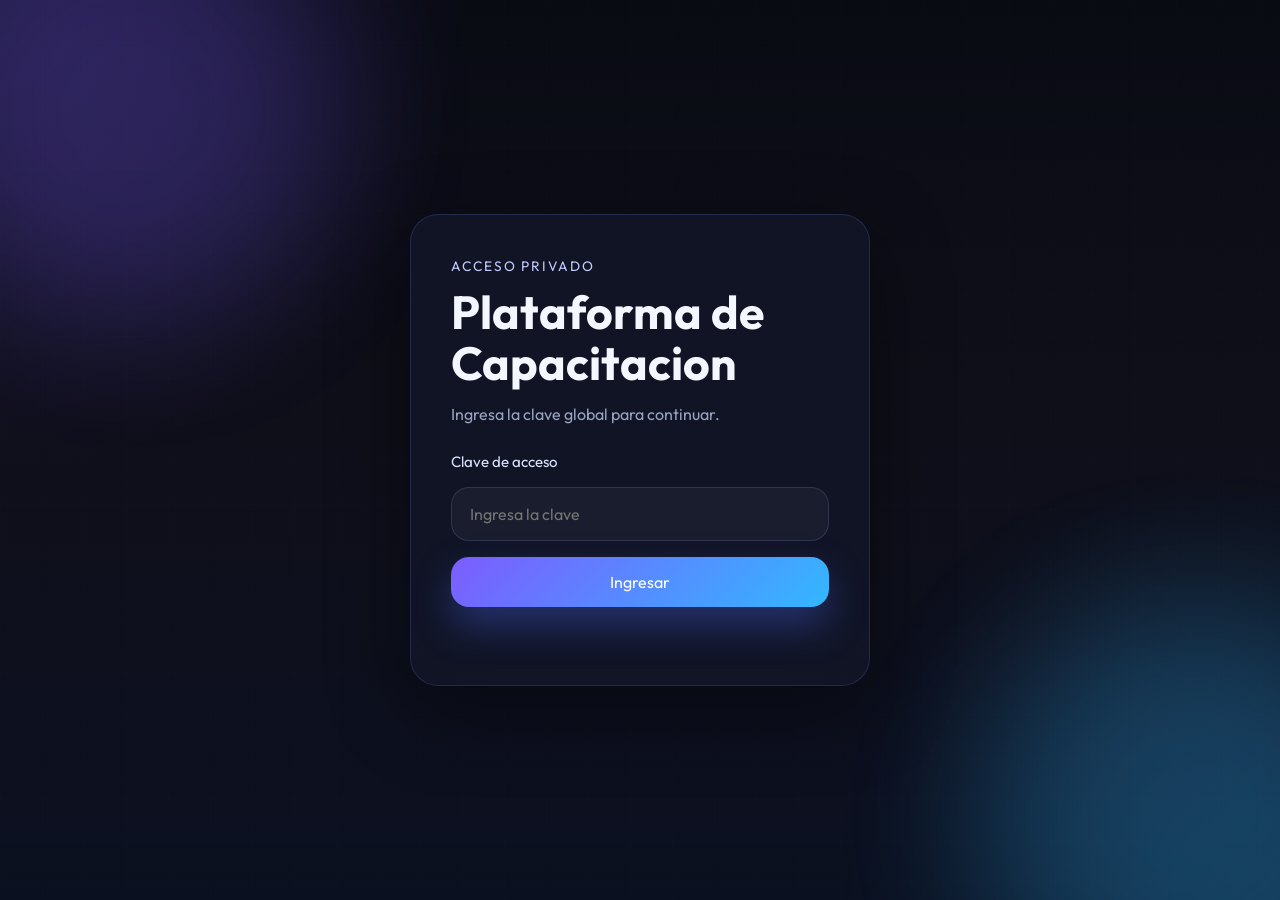
<file: index.html>
<!DOCTYPE html>
<html lang="es">
<head>
  <meta charset="UTF-8">
  <meta name="viewport" content="width=device-width, initial-scale=1.0">
  <title>Acceso Privado</title>
  <link rel="icon" href="favicon.ico" type="image/x-icon">
  <link rel="preconnect" href="https://fonts.googleapis.com">
  <link rel="preconnect" href="https://fonts.gstatic.com" crossorigin>
  <link href="https://fonts.googleapis.com/css2?family=Outfit:wght@300;400;500;600;700&display=swap" rel="stylesheet">
  <link rel="stylesheet" href="css/styles.css">
</head>
<body data-page="login">
  <div class="page-shell page-shell-login">
    <div class="ambient ambient-one"></div>
    <div class="ambient ambient-two"></div>

    <main class="login-layout">
      <section class="login-card">
        <span class="eyebrow">Acceso privado</span>
        <h1>Plataforma de Capacitacion</h1>
        <p class="login-copy">Ingresa la clave global para continuar.</p>

        <form id="loginForm" class="login-form">
          <label class="field-label" for="password">Clave de acceso</label>
          <input
            id="password"
            class="text-input"
            type="password"
            placeholder="Ingresa la clave"
            autocomplete="current-password"
          >
          <button class="primary-button" type="submit">Ingresar</button>
          <p id="loginError" class="error-message" aria-live="polite"></p>
        </form>
      </section>
    </main>
  </div>

  <script src="js/app.js"></script>
</body>
</html>
</file>
<file: css/styles.css>
:root {
  --bg: #0f0f1a;
  --bg-soft: #17172a;
  --panel: rgba(19, 22, 39, 0.88);
  --panel-strong: rgba(16, 18, 32, 0.94);
  --border: rgba(123, 140, 255, 0.18);
  --text: #f4f7ff;
  --muted: #99a4c4;
  --accent: #7c5cff;
  --accent-alt: #32b8ff;
  --danger: #ff6b8a;
  --shadow: 0 24px 80px rgba(0, 0, 0, 0.45);
}

* {
  box-sizing: border-box;
}

html {
  scroll-behavior: smooth;
}

body {
  margin: 0;
  min-height: 100vh;
  font-family: "Outfit", sans-serif;
  color: var(--text);
  -webkit-user-select: none;
  user-select: none;
  background:
    radial-gradient(
      circle at top left,
      rgba(124, 92, 255, 0.16),
      transparent 30%
    ),
    radial-gradient(
      circle at bottom right,
      rgba(50, 184, 255, 0.12),
      transparent 28%
    ),
    linear-gradient(180deg, #090b13 0%, #0f0f1a 48%, #0b1020 100%);
}

body::before {
  content: "";
  position: fixed;
  inset: 0;
  background-image:
    linear-gradient(rgba(255, 255, 255, 0.025) 1px, transparent 1px),
    linear-gradient(90deg, rgba(255, 255, 255, 0.025) 1px, transparent 1px);
  background-size: 42px 42px;
  pointer-events: none;
  opacity: 0.35;
}

body.home-main {
  background:
    radial-gradient(circle at 18% 20%, rgba(122, 92, 255, 0.24), transparent 20%),
    radial-gradient(circle at 78% 24%, rgba(50, 184, 255, 0.18), transparent 18%),
    radial-gradient(circle at 26% 74%, rgba(80, 224, 180, 0.16), transparent 20%),
    radial-gradient(circle at 84% 76%, rgba(122, 92, 255, 0.2), transparent 22%),
    radial-gradient(circle at 52% 46%, rgba(255, 255, 255, 0.05), transparent 26%),
    linear-gradient(180deg, #080912 0%, #0d1020 48%, #0a0d18 100%);
}

body.home-main::before {
  background-image:
    linear-gradient(rgba(255, 255, 255, 0.022) 1px, transparent 1px),
    linear-gradient(90deg, rgba(255, 255, 255, 0.022) 1px, transparent 1px),
    linear-gradient(118deg, transparent 0 47%, rgba(116, 138, 255, 0.12) 47% 47.28%, transparent 47.28% 100%),
    linear-gradient(62deg, transparent 0 53%, rgba(89, 214, 196, 0.1) 53% 53.22%, transparent 53.22% 100%),
    linear-gradient(24deg, transparent 0 34%, rgba(151, 128, 255, 0.08) 34% 34.16%, transparent 34.16% 100%);
  background-size: 42px 42px, 42px 42px, 100% 100%, 100% 100%, 100% 100%;
  opacity: 0.6;
}

body.home-main::after {
  content: "";
  position: fixed;
  inset: 0;
  pointer-events: none;
  background:
    linear-gradient(146deg, transparent 0 16%, rgba(255, 255, 255, 0.08) 16% 16.18%, transparent 16.18% 100%),
    linear-gradient(112deg, transparent 0 36%, rgba(122, 92, 255, 0.12) 36% 36.18%, transparent 36.18% 100%),
    linear-gradient(58deg, transparent 0 64%, rgba(80, 224, 180, 0.1) 64% 64.16%, transparent 64.16% 100%),
    radial-gradient(circle at 14% 22%, rgba(255, 255, 255, 0.2) 0 4px, transparent 5px),
    radial-gradient(circle at 28% 44%, rgba(255, 255, 255, 0.18) 0 4px, transparent 5px),
    radial-gradient(circle at 40% 30%, rgba(80, 224, 180, 0.22) 0 5px, transparent 6px),
    radial-gradient(circle at 58% 24%, rgba(255, 255, 255, 0.18) 0 4px, transparent 5px),
    radial-gradient(circle at 74% 40%, rgba(50, 184, 255, 0.22) 0 5px, transparent 6px),
    radial-gradient(circle at 82% 68%, rgba(255, 255, 255, 0.16) 0 4px, transparent 5px),
    radial-gradient(circle at 34% 78%, rgba(122, 92, 255, 0.22) 0 5px, transparent 6px),
    radial-gradient(circle at 66% 78%, rgba(80, 224, 180, 0.2) 0 5px, transparent 6px),
    radial-gradient(circle at 50% 56%, rgba(255, 255, 255, 0.16) 0 4px, transparent 5px);
  opacity: 0.92;
}

body.home-theme-gold {
  --panel: rgba(24, 18, 10, 0.84);
  --panel-strong: rgba(14, 10, 5, 0.94);
  --border: rgba(233, 193, 94, 0.24);
  --text: #fff5dd;
  --muted: #d8c7a0;
  --accent: #c89b3c;
  --accent-alt: #f5d78e;
  background:
    radial-gradient(
      circle at top left,
      rgba(245, 215, 142, 0.12),
      transparent 28%
    ),
    radial-gradient(
      circle at bottom right,
      rgba(200, 155, 60, 0.18),
      transparent 30%
    ),
    linear-gradient(180deg, #050505 0%, #0b0907 50%, #120d08 100%);
}

body.home-theme-gold::before {
  background-image:
    linear-gradient(rgba(245, 215, 142, 0.04) 1px, transparent 1px),
    linear-gradient(90deg, rgba(245, 215, 142, 0.04) 1px, transparent 1px);
}

body.home-theme-ivory {
  --panel: rgba(255, 252, 246, 0.88);
  --panel-strong: rgba(255, 248, 237, 0.95);
  --border: rgba(183, 145, 85, 0.2);
  --text: #1e1a14;
  --muted: #6e6257;
  --accent: #bb7a2d;
  --accent-alt: #d8b074;
  --shadow: 0 24px 70px rgba(60, 36, 12, 0.18);
  background:
    radial-gradient(
      circle at top left,
      rgba(255, 214, 153, 0.34),
      transparent 26%
    ),
    radial-gradient(
      circle at bottom right,
      rgba(194, 138, 86, 0.16),
      transparent 28%
    ),
    linear-gradient(180deg, #f5efe4 0%, #f9f5ee 55%, #f0e7db 100%);
}

body.home-theme-ivory::before {
  background-image:
    linear-gradient(rgba(90, 62, 28, 0.05) 1px, transparent 1px),
    linear-gradient(90deg, rgba(90, 62, 28, 0.05) 1px, transparent 1px);
  opacity: 0.22;
}

body.home-theme-crimson {
  --panel: rgba(22, 10, 14, 0.86);
  --panel-strong: rgba(13, 6, 8, 0.94);
  --border: rgba(255, 102, 140, 0.18);
  --text: #fff1f4;
  --muted: #d7acb8;
  --accent: #ff5b7f;
  --accent-alt: #ffb36b;
  background:
    radial-gradient(
      circle at top center,
      rgba(255, 91, 127, 0.18),
      transparent 28%
    ),
    radial-gradient(
      circle at bottom right,
      rgba(255, 179, 107, 0.12),
      transparent 32%
    ),
    linear-gradient(180deg, #09090d 0%, #12070b 48%, #1a0a12 100%);
}

body.home-theme-crimson::before {
  background-image:
    linear-gradient(rgba(255, 160, 180, 0.03) 1px, transparent 1px),
    linear-gradient(90deg, rgba(255, 160, 180, 0.03) 1px, transparent 1px);
}

button,
input,
iframe {
  font: inherit;
}

img,
iframe,
video {
  -webkit-user-drag: none;
  user-select: none;
}

a {
  color: inherit;
  text-decoration: none;
}

.page-shell {
  position: relative;
  min-height: 100vh;
  padding: 32px;
  overflow: hidden;
}

.page-shell-login {
  display: grid;
  place-items: center;
}

.ambient {
  position: fixed;
  width: 420px;
  height: 420px;
  border-radius: 999px;
  filter: blur(70px);
  opacity: 0.22;
  pointer-events: none;
}

.ambient-one {
  top: -100px;
  left: -80px;
  background: #7c5cff;
}

.ambient-two {
  right: -120px;
  bottom: -120px;
  background: #32b8ff;
}

.eyebrow {
  display: inline-flex;
  align-items: center;
  gap: 8px;
  color: #c2ccff;
  font-size: 0.86rem;
  text-transform: uppercase;
  letter-spacing: 0.14em;
}

.login-layout {
  position: relative;
  z-index: 1;
  width: 100%;
  max-width: 460px;
}

.login-card,
.hero-panel,
.video-panel,
.playlist-panel,
.category-card {
  background: var(--panel);
  border: 1px solid var(--border);
  border-radius: 28px;
  box-shadow: var(--shadow);
  backdrop-filter: blur(18px);
}

.login-card {
  padding: 40px;
}

.login-card h1,
.topbar h1,
.hero-copy h2,
.video-meta h2 {
  margin: 12px 0;
  line-height: 1.08;
}

.login-card h1 {
  font-size: clamp(2rem, 5vw, 2.9rem);
}

.login-copy,
.hero-copy p,
.playlist-header p,
.video-item p {
  color: var(--muted);
}

.login-form {
  display: grid;
  gap: 16px;
  margin-top: 28px;
}

.field-label {
  font-size: 0.94rem;
  color: #dbe3ff;
}

.text-input {
  width: 100%;
  padding: 16px 18px;
  color: var(--text);
  background: rgba(255, 255, 255, 0.04);
  border: 1px solid rgba(151, 167, 255, 0.18);
  border-radius: 18px;
  outline: none;
  transition:
    border-color 0.25s ease,
    box-shadow 0.25s ease,
    transform 0.25s ease;
}

.text-input:focus {
  border-color: rgba(124, 92, 255, 0.85);
  box-shadow: 0 0 0 5px rgba(124, 92, 255, 0.14);
  transform: translateY(-1px);
}

.primary-button,
.ghost-button {
  border: 0;
  border-radius: 18px;
  padding: 15px 20px;
  cursor: pointer;
  transition:
    transform 0.25s ease,
    box-shadow 0.25s ease,
    background 0.25s ease;
}

.primary-button {
  color: white;
  background: linear-gradient(135deg, var(--accent), var(--accent-alt));
  box-shadow: 0 18px 38px rgba(75, 108, 255, 0.34);
}

.primary-button:hover,
.ghost-button:hover,
.category-card:hover,
.video-item:hover {
  transform: translateY(-3px);
}

.ghost-button {
  color: var(--text);
  background: rgba(255, 255, 255, 0.05);
  border: 1px solid rgba(255, 255, 255, 0.08);
}

.ghost-button:hover {
  box-shadow: 0 12px 24px rgba(65, 89, 255, 0.18);
}

.error-message {
  min-height: 22px;
  margin: 0;
  color: var(--danger);
  font-size: 0.95rem;
}

.topbar {
  position: relative;
  z-index: 1;
  display: flex;
  align-items: center;
  justify-content: space-between;
  gap: 20px;
  margin: 0 auto 28px;
  max-width: 1280px;
}

.topbar h1 {
  font-size: clamp(1.9rem, 4vw, 3rem);
}

.topbar-category {
  align-items: flex-start;
}

.back-link {
  display: inline-flex;
  align-items: center;
  gap: 10px;
  padding: 10px 14px;
  border-radius: 999px;
  background: rgba(255, 255, 255, 0.05);
  border: 1px solid rgba(255, 255, 255, 0.08);
  margin-bottom: 10px;
  color: #b6c5ff;
  transition:
    transform 0.24s ease,
    border-color 0.24s ease,
    background 0.24s ease;
}

.back-link:hover {
  transform: translateY(-2px);
  border-color: rgba(124, 92, 255, 0.28);
  background: rgba(124, 92, 255, 0.08);
}

.back-link-icon {
  width: 24px;
  height: 24px;
  display: inline-grid;
  place-items: center;
  border-radius: 999px;
  background: rgba(255, 255, 255, 0.08);
  color: #e3e8ff;
  font-size: 1rem;
  line-height: 1;
}

.home-layout,
.course-layout {
  position: relative;
  z-index: 1;
  max-width: 1280px;
  margin: 0 auto;
}

.home-layout {
  display: grid;
  gap: 28px;
}

.home-layout-variant {
  display: grid;
  gap: 28px;
}

.home-layout-split {
  display: grid;
  gap: 28px;
}

.hero-panel {
  padding: 34px;
  min-height: 220px;
  display: flex;
  align-items: center;
  background:
    linear-gradient(135deg, rgba(124, 92, 255, 0.18), rgba(50, 184, 255, 0.08)),
    var(--panel);
}

.hero-badge {
  display: inline-flex;
  padding: 8px 12px;
  border-radius: 999px;
  background: rgba(255, 255, 255, 0.08);
  border: 1px solid rgba(255, 255, 255, 0.08);
  color: #d9e0ff;
  font-size: 0.9rem;
}

.hero-copy h2 {
  font-size: clamp(2rem, 4vw, 3.3rem);
  max-width: 720px;
}

.hero-copy p {
  max-width: 620px;
  font-size: 1.02rem;
}

.hero-panel-gold {
  display: grid;
  grid-template-columns: minmax(0, 1.2fr) minmax(280px, 0.8fr);
  gap: 26px;
  background:
    linear-gradient(
      125deg,
      rgba(200, 155, 60, 0.18),
      rgba(245, 215, 142, 0.05)
    ),
    radial-gradient(
      circle at top right,
      rgba(245, 215, 142, 0.12),
      transparent 36%
    ),
    var(--panel);
}

.hero-panel-gold .hero-copy h2 {
  max-width: 760px;
}

.hero-side-card,
.success-board,
.power-note,
.insight-strip {
  border-radius: 24px;
  border: 1px solid var(--border);
  background: rgba(255, 255, 255, 0.04);
  padding: 22px;
}

.success-board {
  display: grid;
  gap: 16px;
}

.success-board p,
.power-note p,
.insight-strip p {
  margin: 0;
  color: var(--muted);
}

.success-stat-grid {
  display: grid;
  grid-template-columns: repeat(3, minmax(0, 1fr));
  gap: 14px;
}

.success-stat {
  padding: 16px;
  border-radius: 20px;
  background: rgba(255, 255, 255, 0.04);
  border: 1px solid var(--border);
}

.success-stat strong {
  display: block;
  margin-bottom: 4px;
  font-size: 1.4rem;
}

.hero-panel-ivory {
  display: grid;
  gap: 18px;
  background:
    linear-gradient(
      135deg,
      rgba(255, 255, 255, 0.42),
      rgba(216, 176, 116, 0.08)
    ),
    var(--panel);
}

.hero-panel-ivory .hero-copy h2,
.hero-panel-crimson .hero-copy h2 {
  max-width: 860px;
}

.insight-strip {
  display: grid;
  grid-template-columns: repeat(3, minmax(0, 1fr));
  gap: 14px;
}

.insight-item {
  padding: 16px 18px;
  border-radius: 20px;
  background: rgba(255, 255, 255, 0.05);
  border: 1px solid var(--border);
}

.insight-item strong {
  display: block;
  margin-bottom: 6px;
  font-size: 1rem;
}

.hero-panel-crimson {
  display: grid;
  grid-template-columns: minmax(0, 1.35fr) minmax(300px, 0.65fr);
  gap: 24px;
  background:
    linear-gradient(
      130deg,
      rgba(255, 91, 127, 0.18),
      rgba(255, 179, 107, 0.08)
    ),
    var(--panel);
}

.power-note {
  display: flex;
  flex-direction: column;
  justify-content: space-between;
  min-height: 100%;
}

.power-note blockquote {
  margin: 0;
  font-size: 1.15rem;
  line-height: 1.5;
}

.power-note footer {
  margin-top: 18px;
  color: var(--muted);
  font-size: 0.95rem;
}

.variant-actions {
  display: flex;
  flex-wrap: wrap;
  gap: 12px;
}

.variant-link {
  display: inline-flex;
  align-items: center;
  justify-content: center;
  min-width: 168px;
  padding: 14px 18px;
  border-radius: 16px;
  border: 1px solid var(--border);
  background: rgba(255, 255, 255, 0.05);
  color: var(--text);
  transition:
    transform 0.24s ease,
    border-color 0.24s ease,
    box-shadow 0.24s ease;
}

.variant-link:hover {
  transform: translateY(-3px);
  box-shadow: 0 16px 28px rgba(0, 0, 0, 0.12);
}

.variant-link.active {
  background: linear-gradient(135deg, var(--accent), var(--accent-alt));
  color: #fff;
  border-color: transparent;
}

.categories-wrap {
  display: grid;
  gap: 18px;
}

.categories-grid {
  display: grid;
  grid-template-columns: repeat(5, minmax(0, 1fr));
  gap: 22px;
}

.category-card {
  position: relative;
  padding: 26px 22px;
  min-height: 200px;
  display: flex;
  flex-direction: column;
  justify-content: space-between;
  cursor: pointer;
  transition:
    transform 0.28s ease,
    border-color 0.28s ease,
    box-shadow 0.28s ease;
}

.category-card::after {
  content: "";
  position: absolute;
  inset: 1px;
  border-radius: 27px;
  background: linear-gradient(
    180deg,
    rgba(255, 255, 255, 0.06),
    transparent 32%
  );
  pointer-events: none;
}

.category-card:hover {
  border-color: rgba(124, 92, 255, 0.42);
  box-shadow: 0 20px 50px rgba(53, 82, 255, 0.26);
}

.category-icon {
  width: 62px;
  height: 62px;
  display: grid;
  place-items: center;
  border-radius: 20px;
  font-size: 1.9rem;
  background: linear-gradient(
    135deg,
    rgba(124, 92, 255, 0.24),
    rgba(50, 184, 255, 0.18)
  );
  border: 1px solid rgba(151, 167, 255, 0.18);
  box-shadow: inset 0 1px 0 rgba(255, 255, 255, 0.08);
}

.category-card h3 {
  margin: 18px 0 8px;
  font-size: 1.2rem;
}

.category-card span {
  color: #b4c0e7;
  font-size: 0.94rem;
}

.category-card-upcoming {
  cursor: default;
  opacity: 0.72;
  padding-top: 32px;
  padding-bottom: 32px;
}

.category-card-upcoming:hover {
  transform: none;
  border-color: rgba(255, 255, 255, 0.08);
  box-shadow: var(--shadow);
}

.category-badge {
  display: inline-flex;
  align-self: flex-start;
  margin-top: 10px;
  padding: 8px 12px;
  border-radius: 999px;
  background: rgba(255, 255, 255, 0.08);
  border: 1px solid rgba(255, 255, 255, 0.1);
  color: #dce3ff;
  font-size: 0.82rem;
  text-transform: uppercase;
  letter-spacing: 0.08em;
}

.course-layout {
  display: grid;
  grid-template-columns: minmax(0, 1.75fr) minmax(320px, 0.85fr);
  gap: 24px;
  align-items: start;
}

.video-panel {
  padding: 22px;
}

.video-frame-wrapper {
  position: relative;
  width: 100%;
  padding-top: 56.25%;
  overflow: hidden;
  border-radius: 22px;
  background: #06070d;
  border: 1px solid rgba(255, 255, 255, 0.06);
}

.video-frame {
  position: absolute;
  inset: 0;
  width: 100%;
  height: 100%;
  border: 0;
}

.video-loader {
  position: absolute;
  inset: 0;
  z-index: 2;
  display: flex;
  flex-direction: column;
  align-items: center;
  justify-content: center;
  gap: 14px;
  background:
    radial-gradient(
      circle at center,
      rgba(124, 92, 255, 0.14),
      transparent 45%
    ),
    rgba(6, 7, 13, 0.9);
  transition:
    opacity 0.28s ease,
    visibility 0.28s ease;
}

.video-loader p {
  margin: 0;
  color: #d8e0ff;
  font-size: 0.98rem;
}

.video-loader:not(.active) {
  opacity: 0;
  visibility: hidden;
  pointer-events: none;
}

.video-loader-spinner {
  width: 52px;
  height: 52px;
  border-radius: 999px;
  border: 3px solid rgba(255, 255, 255, 0.14);
  border-top-color: var(--accent-alt);
  border-right-color: var(--accent);
  animation: spin 0.85s linear infinite;
  box-shadow: 0 0 30px rgba(102, 125, 255, 0.2);
}

.video-meta {
  margin-top: 20px;
}

.video-meta h2 {
  font-size: clamp(1.4rem, 3vw, 2rem);
}

.video-resource {
  margin-top: 18px;
}

.video-extra-actions {
  display: flex;
  flex-wrap: wrap;
  gap: 12px;
  margin-top: 18px;
}

.video-resource-link {
  display: inline-flex;
  align-items: center;
  justify-content: center;
  padding: 13px 18px;
  border-radius: 16px;
  background: linear-gradient(135deg, var(--accent), var(--accent-alt));
  color: #fff;
  font-weight: 600;
  box-shadow: 0 14px 28px rgba(75, 108, 255, 0.24);
  transition:
    transform 0.24s ease,
    box-shadow 0.24s ease;
}

.video-resource-link:hover {
  transform: translateY(-2px);
  box-shadow: 0 18px 34px rgba(75, 108, 255, 0.3);
}

.video-resource-link-secondary {
  background: rgba(255, 255, 255, 0.06);
  border: 1px solid rgba(255, 255, 255, 0.1);
  box-shadow: none;
}

.video-resource-link-secondary:hover {
  box-shadow: 0 14px 24px rgba(0, 0, 0, 0.18);
}

.playlist-panel {
  padding: 20px;
  max-height: calc(100vh - 270px);
  display: flex;
  flex-direction: column;
}

.playlist-header {
  display: flex;
  align-items: center;
  justify-content: space-between;
  gap: 12px;
  margin-bottom: 18px;
}

.playlist-header p {
  margin: 0;
}

.video-list {
  display: grid;
  gap: 12px;
  overflow-y: auto;
  padding-right: 4px;
}

.video-list::-webkit-scrollbar {
  width: 8px;
}

.video-list::-webkit-scrollbar-thumb {
  background: rgba(126, 145, 255, 0.3);
  border-radius: 999px;
}

.video-item {
  width: 100%;
  border: 1px solid rgba(255, 255, 255, 0.08);
  background: rgba(255, 255, 255, 0.04);
  border-radius: 20px;
  color: var(--text);
  padding: 16px;
  display: grid;
  grid-template-columns: 48px minmax(0, 1fr);
  gap: 14px;
  align-items: center;
  cursor: pointer;
  transition:
    transform 0.24s ease,
    border-color 0.24s ease,
    background 0.24s ease,
    box-shadow 0.24s ease;
}

.video-item.active {
  background: linear-gradient(
    135deg,
    rgba(124, 92, 255, 0.18),
    rgba(50, 184, 255, 0.12)
  );
  border-color: rgba(124, 92, 255, 0.52);
  box-shadow: 0 18px 30px rgba(79, 92, 255, 0.16);
}

.video-index {
  width: 48px;
  height: 48px;
  display: grid;
  place-items: center;
  border-radius: 14px;
  background: rgba(255, 255, 255, 0.06);
  color: #d9e0ff;
  font-weight: 600;
}

.video-item h3,
.video-item p {
  margin: 0;
}

.video-item h3 {
  font-size: 1rem;
  margin-bottom: 4px;
}

.empty-state {
  padding: 28px 20px;
  border: 1px dashed rgba(255, 255, 255, 0.12);
  border-radius: 20px;
  background: rgba(255, 255, 255, 0.03);
  color: var(--muted);
}

@keyframes spin {
  to {
    transform: rotate(360deg);
  }
}

@media (max-width: 1100px) {
  .categories-grid {
    grid-template-columns: repeat(3, minmax(0, 1fr));
  }

  .hero-panel-gold,
  .hero-panel-crimson {
    grid-template-columns: 1fr;
  }

  .success-stat-grid,
  .insight-strip {
    grid-template-columns: 1fr;
  }

  .course-layout {
    grid-template-columns: 1fr;
  }

  .playlist-panel {
    max-height: none;
  }

  .video-list {
    max-height: 420px;
  }
}

@media (max-width: 760px) {
  .page-shell {
    padding: 20px;
  }

  .topbar {
    flex-direction: column;
    align-items: flex-start;
  }

  .login-card,
  .hero-panel,
  .video-panel,
  .playlist-panel {
    border-radius: 24px;
  }

  .login-card {
    padding: 28px;
  }

  .hero-panel {
    padding: 26px;
  }

  .categories-grid {
    grid-template-columns: 1fr;
  }

  .variant-actions {
    width: 100%;
  }

  .variant-link {
    width: 100%;
  }

  .category-card {
    min-height: 160px;
  }

  .playlist-header {
    flex-direction: column;
    align-items: flex-start;
  }
}

body.variant-opulent {
  --text: #f5ead3;
  --muted: #bca783;
  background:
    radial-gradient(
      circle at top right,
      rgba(191, 150, 74, 0.16),
      transparent 30%
    ),
    linear-gradient(180deg, #050505 0%, #0b0907 55%, #140f08 100%);
  font-family: Georgia, "Times New Roman", serif;
}

body.variant-opulent::before {
  background-image: none;
}

body.variant-opulent .page-shell {
  padding: 40px;
}

.opulent-frame {
  position: relative;
  max-width: 1320px;
  margin: 0 auto;
  padding: 28px;
  border: 1px solid rgba(191, 150, 74, 0.24);
  background: linear-gradient(
    180deg,
    rgba(20, 15, 8, 0.94),
    rgba(10, 8, 6, 0.96)
  );
  box-shadow: 0 40px 100px rgba(0, 0, 0, 0.45);
}

.opulent-frame::before {
  content: "";
  position: absolute;
  inset: 12px;
  border: 1px solid rgba(191, 150, 74, 0.18);
  pointer-events: none;
}

.opulent-topbar {
  position: relative;
  z-index: 1;
  display: flex;
  justify-content: space-between;
  align-items: center;
  gap: 20px;
  margin-bottom: 34px;
}

.opulent-brand {
  max-width: 760px;
}

.opulent-label {
  display: inline-block;
  color: #d9c19a;
  letter-spacing: 0.28em;
  text-transform: uppercase;
  font-size: 0.8rem;
}

.opulent-brand h1 {
  margin: 16px 0 10px;
  font-size: clamp(2.8rem, 5vw, 5rem);
  line-height: 0.96;
  font-weight: 600;
}

.opulent-brand p {
  margin: 0;
  color: var(--muted);
  font-size: 1.05rem;
  max-width: 640px;
}

.opulent-button {
  padding: 14px 22px;
  border: 1px solid rgba(191, 150, 74, 0.34);
  background: transparent;
  color: var(--text);
  border-radius: 999px;
  cursor: pointer;
}

.opulent-hero {
  display: grid;
  grid-template-columns: 1.4fr 0.8fr;
  gap: 26px;
  margin-bottom: 30px;
}

.opulent-manifesto,
.opulent-aside,
.opulent-categories {
  position: relative;
  z-index: 1;
  border: 1px solid rgba(191, 150, 74, 0.18);
  background: rgba(255, 245, 220, 0.02);
}

.opulent-manifesto {
  padding: 30px;
  min-height: 280px;
  display: flex;
  flex-direction: column;
  justify-content: space-between;
}

.opulent-manifesto h2 {
  margin: 0 0 14px;
  font-size: clamp(2rem, 4vw, 3.2rem);
  line-height: 1;
}

.opulent-manifesto p {
  color: var(--muted);
  max-width: 620px;
}

.opulent-signals {
  display: grid;
  grid-template-columns: repeat(3, 1fr);
  gap: 14px;
  margin-top: 22px;
}

.opulent-signal {
  padding: 16px;
  border: 1px solid rgba(191, 150, 74, 0.14);
  background: rgba(255, 245, 220, 0.02);
}

.opulent-signal strong {
  display: block;
  margin-bottom: 6px;
  font-size: 1.1rem;
}

.opulent-aside {
  padding: 28px;
}

.opulent-aside h3 {
  margin-top: 0;
  margin-bottom: 18px;
  font-size: 1.4rem;
}

.opulent-aside ul {
  margin: 0;
  padding-left: 18px;
  color: var(--muted);
  display: grid;
  gap: 12px;
}

.opulent-categories {
  padding: 30px;
}

.opulent-categories .categories-grid {
  grid-template-columns: repeat(5, minmax(0, 1fr));
  gap: 18px;
}

body.variant-opulent .category-card {
  min-height: 220px;
  border-radius: 0;
  background: linear-gradient(
    180deg,
    rgba(255, 245, 220, 0.02),
    rgba(255, 245, 220, 0.01)
  );
  border: 1px solid rgba(191, 150, 74, 0.18);
  box-shadow: none;
  backdrop-filter: none;
}

body.variant-opulent .category-card::after {
  display: none;
}

body.variant-opulent .category-icon {
  border-radius: 0;
  background: rgba(191, 150, 74, 0.08);
  border: 1px solid rgba(191, 150, 74, 0.16);
}

body.variant-editorial {
  --text: #17130e;
  --muted: #6f6559;
  background: linear-gradient(180deg, #f6f1e7 0%, #f2ede4 58%, #ece3d6 100%);
  font-family: "Times New Roman", Georgia, serif;
}

body.variant-editorial::before {
  background-image: none;
}

body.variant-editorial .page-shell {
  padding: 0;
}

.editorial-shell {
  max-width: 1360px;
  margin: 0 auto;
  min-height: 100vh;
  padding: 44px 34px 60px;
}

.editorial-topbar {
  display: grid;
  grid-template-columns: 1fr auto;
  gap: 20px;
  align-items: start;
  margin-bottom: 44px;
}

.editorial-kicker {
  color: #8a7557;
  text-transform: uppercase;
  letter-spacing: 0.18em;
  font-size: 0.8rem;
}

.editorial-topbar h1 {
  margin: 14px 0 0;
  max-width: 760px;
  font-size: clamp(3rem, 6vw, 6rem);
  line-height: 0.9;
  font-weight: 500;
}

.editorial-button {
  padding: 12px 18px;
  border: 1px solid #b8a184;
  background: #ffffff80;
  color: #17130e;
  border-radius: 999px;
  cursor: pointer;
}

.editorial-grid {
  display: grid;
  grid-template-columns: 0.95fr 1.25fr;
  gap: 34px;
  align-items: start;
}

.editorial-left {
  display: grid;
  gap: 24px;
}

.editorial-card,
.editorial-note,
.editorial-categories {
  background: rgba(255, 255, 255, 0.52);
  border: 1px solid rgba(144, 117, 83, 0.16);
}

.editorial-card {
  padding: 28px;
}

.editorial-card p,
.editorial-note p {
  color: var(--muted);
}

.editorial-note {
  padding: 28px;
}

.editorial-note blockquote {
  margin: 0;
  font-size: 1.4rem;
  line-height: 1.35;
}

.editorial-categories {
  padding: 34px;
}

.editorial-categories-header {
  display: flex;
  justify-content: space-between;
  gap: 20px;
  align-items: end;
  margin-bottom: 24px;
}

.editorial-categories-header h2 {
  margin: 0;
  font-size: clamp(1.8rem, 3vw, 2.8rem);
}

.editorial-categories .categories-grid {
  grid-template-columns: repeat(2, minmax(0, 1fr));
  gap: 18px;
}

body.variant-editorial .category-card {
  min-height: 180px;
  border-radius: 22px;
  background: #fffdf9;
  border: 1px solid rgba(144, 117, 83, 0.16);
  box-shadow: 0 16px 40px rgba(112, 87, 52, 0.08);
  backdrop-filter: none;
}

body.variant-editorial .category-card::after {
  display: none;
}

body.variant-editorial .category-icon {
  border-radius: 18px;
  background: #f1e7d7;
  border: 1px solid rgba(144, 117, 83, 0.12);
}

body.variant-boardroom {
  --text: #eaf0f3;
  --muted: #97aab4;
  background: linear-gradient(180deg, #dde5e8 0%, #cfd8dd 100%);
  font-family: Arial, Helvetica, sans-serif;
}

body.variant-boardroom::before {
  background-image: none;
}

body.variant-boardroom .page-shell {
  padding: 24px;
}

.boardroom-shell {
  max-width: 1360px;
  margin: 0 auto;
  background: #0f1a21;
  min-height: calc(100vh - 48px);
  padding: 32px;
  box-shadow: 0 30px 90px rgba(21, 34, 42, 0.28);
}

.boardroom-topbar {
  display: flex;
  justify-content: space-between;
  align-items: center;
  gap: 20px;
  padding-bottom: 24px;
  border-bottom: 1px solid rgba(255, 255, 255, 0.08);
}

.boardroom-topbar h1 {
  margin: 8px 0 0;
  font-size: clamp(2rem, 4vw, 3.8rem);
  font-weight: 700;
  max-width: 760px;
}

.boardroom-tag {
  color: #8eb3c8;
  text-transform: uppercase;
  letter-spacing: 0.16em;
  font-size: 0.78rem;
}

.boardroom-button {
  padding: 12px 18px;
  border: 1px solid rgba(143, 179, 198, 0.24);
  background: #16252e;
  color: #eaf0f3;
  border-radius: 10px;
  cursor: pointer;
}

.boardroom-grid {
  display: grid;
  grid-template-columns: 320px 1fr;
  gap: 28px;
  margin-top: 28px;
}

.boardroom-sidebar,
.boardroom-main {
  display: grid;
  gap: 20px;
}

.boardroom-panel,
.boardroom-categories {
  background: #14232c;
  border: 1px solid rgba(255, 255, 255, 0.06);
}

.boardroom-panel {
  padding: 22px;
}

.boardroom-panel h2,
.boardroom-panel h3 {
  margin-top: 0;
}

.boardroom-metrics {
  display: grid;
  gap: 12px;
}

.boardroom-metric {
  padding: 14px 16px;
  background: #101c23;
  border-left: 3px solid #6fa3bf;
}

.boardroom-metric strong {
  display: block;
  margin-bottom: 4px;
}

.boardroom-categories {
  padding: 26px;
}

.boardroom-categories-head {
  display: flex;
  justify-content: space-between;
  gap: 20px;
  align-items: center;
  margin-bottom: 22px;
}

.boardroom-categories .categories-grid {
  grid-template-columns: repeat(3, minmax(0, 1fr));
  gap: 18px;
}

body.variant-boardroom .category-card {
  min-height: 170px;
  border-radius: 12px;
  background: #0f1a21;
  border: 1px solid rgba(255, 255, 255, 0.07);
  box-shadow: none;
  backdrop-filter: none;
}

body.variant-boardroom .category-card::after {
  display: none;
}

body.variant-boardroom .category-icon {
  border-radius: 12px;
  background: #16262f;
  border: 1px solid rgba(255, 255, 255, 0.08);
  box-shadow: none;
}

@media (max-width: 1100px) {
  .opulent-hero,
  .editorial-grid,
  .boardroom-grid {
    grid-template-columns: 1fr;
  }

  .opulent-categories .categories-grid,
  .boardroom-categories .categories-grid {
    grid-template-columns: repeat(2, minmax(0, 1fr));
  }
}

@media (max-width: 760px) {
  .opulent-frame,
  .editorial-shell,
  .boardroom-shell {
    padding: 20px;
  }

  .opulent-topbar,
  .editorial-topbar,
  .boardroom-topbar,
  .editorial-categories-header,
  .boardroom-categories-head {
    grid-template-columns: 1fr;
    display: grid;
  }

  .opulent-signals,
  .opulent-categories .categories-grid,
  .editorial-categories .categories-grid,
  .boardroom-categories .categories-grid {
    grid-template-columns: 1fr;
  }
}

body.variant-campus {
  --text: #f7f3ff;
  --muted: #bdb1ea;
  background: linear-gradient(180deg, #090221 0%, #10052f 52%, #0b0325 100%);
  font-family: "Outfit", sans-serif;
}

body.variant-campus::before {
  background-image: none;
}

body.variant-campus .page-shell {
  padding: 32px;
}

.campus-exit {
  padding: 13px 18px;
  border-radius: 999px;
  border: 1px solid rgba(170, 148, 255, 0.32);
  background: rgba(255, 255, 255, 0.05);
  color: #fff;
  cursor: pointer;
}

.campus-topbar-simple {
  max-width: 1240px;
  margin-bottom: 24px;
}

.campus-brand-block {
  max-width: 740px;
}

.campus-kicker {
  display: inline-flex;
  align-items: center;
  padding: 8px 14px;
  border-radius: 999px;
  background: rgba(109, 82, 255, 0.14);
  border: 1px solid rgba(173, 158, 255, 0.22);
  color: #ddd3ff;
  font-size: 0.82rem;
  text-transform: uppercase;
  letter-spacing: 0.14em;
}

.campus-topbar-simple h1 {
  margin: 14px 0 0;
  font-size: clamp(2rem, 4vw, 3.5rem);
  line-height: 1;
}

.campus-home-layout {
  max-width: 1240px;
}

.campus-hero-simple {
  display: grid;
  grid-template-columns: minmax(0, 1.15fr) minmax(240px, 0.75fr);
  gap: 24px;
  padding: 36px;
  background:
    radial-gradient(
      circle at top right,
      rgba(131, 97, 255, 0.22),
      transparent 28%
    ),
    linear-gradient(135deg, rgba(95, 72, 214, 0.18), rgba(28, 15, 77, 0.88)),
    rgba(28, 15, 77, 0.82);
  border-color: rgba(126, 102, 225, 0.24);
}

.campus-hero-copy h2 {
  margin: 12px 0;
  font-size: clamp(2rem, 4vw, 3.3rem);
  line-height: 1.02;
}

.campus-hero-copy p {
  margin: 0;
  max-width: 660px;
  color: #c8bcff;
  font-size: 1.02rem;
}

.campus-badge {
  display: inline-flex;
  padding: 8px 14px;
  border-radius: 999px;
  background: rgba(255, 255, 255, 0.08);
  border: 1px solid rgba(220, 213, 255, 0.16);
  color: #f6f0ff;
  font-size: 0.88rem;
}

.campus-hero-rail {
  display: grid;
  gap: 12px;
  align-content: center;
}

.campus-hero-rail span {
  display: flex;
  align-items: center;
  justify-content: center;
  min-height: 64px;
  padding: 14px 16px;
  border-radius: 14px;
  background: linear-gradient(
    180deg,
    rgba(111, 84, 245, 0.86),
    rgba(64, 39, 168, 0.92)
  );
  border: 1px solid rgba(213, 204, 255, 0.22);
  color: #fff;
  font-weight: 600;
  box-shadow: 0 16px 28px rgba(24, 11, 88, 0.26);
}

.campus-categories-simple .categories-grid {
  grid-template-columns: repeat(5, minmax(0, 1fr));
  gap: 16px;
}

body.variant-campus .category-card {
  min-height: 180px;
  background: linear-gradient(
    180deg,
    rgba(96, 72, 214, 0.32),
    rgba(25, 13, 71, 0.86)
  );
  border: 1px solid rgba(208, 198, 255, 0.22);
  border-radius: 18px;
  box-shadow: none;
  backdrop-filter: none;
}

body.variant-campus .category-card::after {
  display: none;
}

body.variant-campus .category-icon {
  background: rgba(255, 255, 255, 0.08);
  border: 1px solid rgba(255, 255, 255, 0.16);
  box-shadow: none;
}

@media (max-width: 1100px) {
  .campus-hero-simple {
    grid-template-columns: 1fr;
  }

  .campus-categories-simple .categories-grid {
    grid-template-columns: repeat(3, minmax(0, 1fr));
  }
}

@media (max-width: 760px) {
  body.variant-campus .page-shell {
    padding: 20px;
  }

  .campus-topbar-simple {
    flex-direction: column;
    align-items: flex-start;
  }

  .campus-hero-simple {
    padding: 24px;
  }

  .campus-categories-simple .categories-grid {
    grid-template-columns: 1fr;
  }
}

body.variant-noir {
  --text: #f3f5f7;
  --muted: #9ea6ad;
  --accent: #dfe7ee;
  --accent-alt: #77838f;
  background:
    radial-gradient(
      circle at top left,
      rgba(228, 236, 242, 0.08),
      transparent 24%
    ),
    radial-gradient(
      circle at bottom right,
      rgba(164, 177, 188, 0.08),
      transparent 26%
    ),
    linear-gradient(180deg, #181a1d 0%, #0c0d0f 52%, #121417 100%);
  font-family: "Outfit", sans-serif;
}

body.variant-noir::before {
  background-image: none;
}

body.variant-noir .page-shell {
  padding: 30px;
}

body.variant-noir .ambient-one {
  background: #dbe4ea;
  opacity: 0.1;
}

body.variant-noir .ambient-two {
  background: #89959f;
  opacity: 0.08;
}

.noir-topbar {
  max-width: 1280px;
  margin-bottom: 24px;
  padding: 18px 22px;
  border-radius: 24px;
  background: linear-gradient(
    180deg,
    rgba(255, 255, 255, 0.04),
    rgba(255, 255, 255, 0.02)
  );
  border: 1px solid rgba(255, 255, 255, 0.08);
  box-shadow: 0 24px 60px rgba(0, 0, 0, 0.28);
  backdrop-filter: blur(16px);
}

.noir-kicker {
  display: inline-flex;
  align-items: center;
  gap: 8px;
  color: #c7d0d7;
  font-size: 0.82rem;
  text-transform: uppercase;
  letter-spacing: 0.16em;
}

.noir-kicker::before {
  content: "";
  width: 34px;
  height: 1px;
  background: rgba(255, 255, 255, 0.28);
}

.noir-topbar h1 {
  margin: 14px 0 0;
  font-size: clamp(2rem, 4vw, 3.7rem);
  line-height: 0.96;
}

.noir-exit {
  min-width: 128px;
  padding: 14px 18px;
  border-radius: 999px;
  border: 1px solid rgba(255, 255, 255, 0.1);
  background: linear-gradient(
    180deg,
    rgba(255, 255, 255, 0.08),
    rgba(255, 255, 255, 0.03)
  );
  color: #fff;
  cursor: pointer;
}

.noir-home-layout {
  max-width: 1280px;
  gap: 22px;
}

.noir-hero {
  position: relative;
  padding: 38px;
  min-height: 280px;
  display: grid;
  grid-template-columns: minmax(0, 1.2fr) minmax(280px, 0.8fr);
  gap: 24px;
  border-radius: 30px;
  border: 1px solid rgba(255, 255, 255, 0.08);
  background:
    radial-gradient(
      circle at 80% 25%,
      rgba(223, 231, 238, 0.22),
      transparent 18%
    ),
    radial-gradient(
      circle at 20% 85%,
      rgba(127, 140, 150, 0.12),
      transparent 20%
    ),
    linear-gradient(
      135deg,
      rgba(255, 255, 255, 0.05),
      rgba(255, 255, 255, 0.02)
    ),
    rgba(13, 14, 16, 0.92);
  overflow: hidden;
  box-shadow: 0 28px 80px rgba(0, 0, 0, 0.34);
}

.noir-hero::before {
  content: "";
  position: absolute;
  inset: 0;
  background:
    linear-gradient(
      90deg,
      transparent 0 14%,
      rgba(255, 255, 255, 0.03) 14% 14.2%,
      transparent 14.2% 100%
    ),
    linear-gradient(
      180deg,
      transparent 0 72%,
      rgba(255, 255, 255, 0.03) 72% 72.3%,
      transparent 72.3% 100%
    );
  pointer-events: none;
}

.noir-badge {
  display: inline-flex;
  align-items: center;
  gap: 10px;
  padding: 9px 14px;
  border-radius: 999px;
  background: rgba(255, 255, 255, 0.06);
  border: 1px solid rgba(255, 255, 255, 0.1);
  color: #edf2f6;
  font-size: 0.86rem;
}

.noir-hero-copy {
  position: relative;
  z-index: 1;
}

.noir-hero-copy h2 {
  margin: 14px 0;
  max-width: 760px;
  font-size: clamp(2rem, 4vw, 3.5rem);
  line-height: 0.98;
}

.noir-hero-copy p {
  margin: 0;
  max-width: 620px;
  color: #a7b0b7;
  font-size: 1rem;
}

.noir-metrics {
  position: relative;
  z-index: 1;
  display: grid;
  gap: 14px;
  align-content: center;
}

.noir-metric {
  padding: 18px;
  border-radius: 22px;
  background: rgba(255, 255, 255, 0.04);
  border: 1px solid rgba(255, 255, 255, 0.08);
}

.noir-metric strong {
  display: block;
  margin-bottom: 6px;
  font-size: 1.8rem;
  font-weight: 600;
}

.noir-metric span {
  color: #aab2b8;
  font-size: 0.92rem;
}

.noir-categories .categories-grid {
  gap: 18px;
}

body.variant-noir .category-card {
  min-height: 210px;
  border-radius: 26px;
  background:
    radial-gradient(
      circle at top right,
      rgba(227, 235, 240, 0.12),
      transparent 24%
    ),
    linear-gradient(
      180deg,
      rgba(255, 255, 255, 0.05),
      rgba(255, 255, 255, 0.02)
    ),
    rgba(10, 11, 13, 0.94);
  border: 1px solid rgba(255, 255, 255, 0.08);
  box-shadow: 0 20px 50px rgba(0, 0, 0, 0.28);
  backdrop-filter: blur(16px);
}

body.variant-noir .category-card::after {
  border-radius: 25px;
  background: linear-gradient(
    180deg,
    rgba(255, 255, 255, 0.08),
    transparent 34%
  );
}

body.variant-noir .category-card:hover {
  border-color: rgba(255, 255, 255, 0.16);
  box-shadow: 0 24px 60px rgba(0, 0, 0, 0.34);
}

body.variant-noir .category-icon {
  width: 66px;
  height: 66px;
  border-radius: 22px;
  background: linear-gradient(
    180deg,
    rgba(255, 255, 255, 0.12),
    rgba(255, 255, 255, 0.04)
  );
  border: 1px solid rgba(255, 255, 255, 0.1);
  box-shadow: inset 0 1px 0 rgba(255, 255, 255, 0.08);
}

body.variant-noir .category-card span {
  color: #9ca5ad;
}

@media (max-width: 1100px) {
  .noir-hero {
    grid-template-columns: 1fr;
  }
}

@media (max-width: 760px) {
  body.variant-noir .page-shell {
    padding: 20px;
  }

  .noir-topbar {
    padding: 18px;
  }

  .noir-hero {
    padding: 24px;
  }
}

body.variant-aura {
  --text: #f6f2ff;
  --muted: #b4acd1;
  background:
    radial-gradient(
      circle at top left,
      rgba(192, 115, 255, 0.16),
      transparent 24%
    ),
    radial-gradient(
      circle at bottom right,
      rgba(81, 250, 170, 0.12),
      transparent 22%
    ),
    linear-gradient(180deg, #090912 0%, #10101d 58%, #0d0c18 100%);
  font-family: "Outfit", sans-serif;
}

body.variant-aura::before {
  background-image: none;
}

body.variant-aura .page-shell {
  padding: 22px;
}

body.variant-aura .ambient-one {
  background: #ff7be6;
  opacity: 0.1;
}

body.variant-aura .ambient-two {
  background: #51faaa;
  opacity: 0.1;
}

.aura-home-layout {
  max-width: 1320px;
  gap: 18px;
}

.aura-header {
  max-width: 1320px;
  margin-bottom: 18px;
  padding: 18px 20px;
  border-radius: 22px;
  background:
    linear-gradient(
      180deg,
      rgba(255, 255, 255, 0.04),
      rgba(255, 255, 255, 0.02)
    ),
    rgba(14, 12, 28, 0.88);
  border: 1px solid rgba(171, 153, 255, 0.18);
  box-shadow: 0 24px 60px rgba(0, 0, 0, 0.28);
  backdrop-filter: blur(18px);
}

.aura-kicker {
  display: inline-flex;
  align-items: center;
  gap: 10px;
  color: #c8c0ee;
  text-transform: uppercase;
  letter-spacing: 0.14em;
  font-size: 0.82rem;
}

.aura-kicker::before {
  content: "";
  width: 9px;
  height: 9px;
  border-radius: 999px;
  background: linear-gradient(135deg, #ff7be6, #51faaa);
  box-shadow: 0 0 14px rgba(129, 255, 203, 0.45);
}

.aura-header h1 {
  margin: 14px 0 0;
  font-size: clamp(2rem, 4vw, 3.6rem);
  line-height: 0.95;
}

.aura-exit {
  padding: 13px 18px;
  border-radius: 14px;
  border: 1px solid rgba(171, 153, 255, 0.18);
  background: linear-gradient(
    180deg,
    rgba(255, 255, 255, 0.08),
    rgba(255, 255, 255, 0.03)
  );
  color: #fff;
  cursor: pointer;
}

.aura-hero {
  display: grid;
  grid-template-columns: minmax(0, 1.25fr) minmax(280px, 0.75fr);
  gap: 18px;
  min-height: 360px;
}

.aura-hero-main,
.aura-hero-stack,
.aura-mini-panel,
.aura-meter,
.aura-categories {
  position: relative;
  border-radius: 26px;
  overflow: hidden;
  border: 1px solid rgba(171, 153, 255, 0.18);
  background:
    linear-gradient(
      180deg,
      rgba(255, 255, 255, 0.05),
      rgba(255, 255, 255, 0.02)
    ),
    rgba(12, 11, 26, 0.94);
  box-shadow: 0 24px 70px rgba(0, 0, 0, 0.26);
}

.aura-hero-main {
  padding: 36px;
  min-height: 360px;
  background:
    radial-gradient(
      circle at 82% 22%,
      rgba(202, 246, 255, 0.16),
      transparent 16%
    ),
    radial-gradient(
      circle at 14% 88%,
      rgba(81, 250, 170, 0.16),
      transparent 18%
    ),
    radial-gradient(
      circle at 58% 50%,
      rgba(255, 123, 230, 0.08),
      transparent 24%
    ),
    linear-gradient(
      180deg,
      rgba(255, 255, 255, 0.05),
      rgba(255, 255, 255, 0.02)
    ),
    rgba(10, 9, 24, 0.96);
}

.aura-hero-main::before {
  content: "";
  position: absolute;
  inset: 18px;
  border-radius: 20px;
  border: 1px solid rgba(182, 171, 255, 0.1);
  pointer-events: none;
}

.aura-badge {
  display: inline-flex;
  align-items: center;
  gap: 8px;
  padding: 9px 14px;
  border-radius: 999px;
  background: rgba(255, 255, 255, 0.06);
  border: 1px solid rgba(255, 255, 255, 0.1);
  color: #f7f2ff;
  font-size: 0.86rem;
}

.aura-badge::before {
  content: "";
  width: 8px;
  height: 8px;
  border-radius: 999px;
  background: #51faaa;
  box-shadow: 0 0 10px rgba(81, 250, 170, 0.5);
}

.aura-hero-main h2 {
  position: relative;
  z-index: 1;
  margin: 18px 0 14px;
  max-width: 760px;
  font-size: clamp(2.1rem, 4vw, 3.7rem);
  line-height: 0.98;
}

.aura-hero-main p {
  position: relative;
  z-index: 1;
  margin: 0;
  max-width: 620px;
  color: #beb6da;
  font-size: 1rem;
}

.aura-pills {
  position: relative;
  z-index: 1;
  display: flex;
  flex-wrap: wrap;
  gap: 12px;
  margin-top: 24px;
}

.aura-pills span {
  padding: 10px 14px;
  border-radius: 999px;
  background: rgba(255, 255, 255, 0.04);
  border: 1px solid rgba(255, 255, 255, 0.08);
  color: #ddd5fb;
  font-size: 0.9rem;
}

.aura-hero-stack {
  display: grid;
  grid-template-rows: 1.2fr 0.8fr;
  gap: 18px;
  background: transparent;
  border: 0;
  box-shadow: none;
}

.aura-mini-panel {
  padding: 24px;
}

.aura-mini-panel h3 {
  margin: 0 0 10px;
  font-size: 1.45rem;
  line-height: 1.15;
}

.aura-mini-panel p {
  margin: 0;
  color: #b8b0d6;
}

.aura-micro-grid {
  display: grid;
  grid-template-columns: repeat(2, minmax(0, 1fr));
  gap: 12px;
  margin-top: 18px;
}

.aura-micro-item {
  padding: 14px;
  border-radius: 18px;
  background: rgba(255, 255, 255, 0.04);
  border: 1px solid rgba(255, 255, 255, 0.08);
  color: #ece6ff;
  font-size: 0.9rem;
}

.aura-meter {
  padding: 24px;
  display: grid;
  grid-template-columns: 160px 1fr;
  gap: 18px;
  align-items: center;
}

.aura-ring {
  width: 150px;
  height: 150px;
  border-radius: 999px;
  background: conic-gradient(
    #ff7be6 0 28%,
    #8f7fff 28% 62%,
    #51faaa 62% 86%,
    rgba(255, 255, 255, 0.08) 86% 100%
  );
  display: grid;
  place-items: center;
  margin: 0 auto;
}

.aura-ring::before {
  content: "5 Areas";
  display: grid;
  place-items: center;
  width: 108px;
  height: 108px;
  border-radius: 999px;
  background: #141226;
  color: #fff;
  font-weight: 600;
}

.aura-meter-copy strong {
  display: block;
  margin-bottom: 8px;
  font-size: 2rem;
}

.aura-meter-copy span {
  color: #b8b0d6;
  font-size: 0.94rem;
}

.aura-categories {
  padding: 22px;
}

.aura-categories .categories-grid {
  gap: 18px;
}

body.variant-aura .category-card {
  min-height: 205px;
  border-radius: 22px;
  background:
    radial-gradient(
      circle at 80% 18%,
      rgba(255, 123, 230, 0.12),
      transparent 18%
    ),
    radial-gradient(
      circle at 16% 84%,
      rgba(81, 250, 170, 0.1),
      transparent 18%
    ),
    linear-gradient(
      180deg,
      rgba(255, 255, 255, 0.05),
      rgba(255, 255, 255, 0.02)
    ),
    rgba(13, 12, 28, 0.96);
  border: 1px solid rgba(171, 153, 255, 0.16);
  box-shadow: 0 18px 44px rgba(0, 0, 0, 0.26);
  backdrop-filter: blur(14px);
}

body.variant-aura .category-card::after {
  display: none;
}

body.variant-aura .category-card:hover {
  border-color: rgba(197, 185, 255, 0.28);
  box-shadow: 0 22px 54px rgba(0, 0, 0, 0.32);
}

body.variant-aura .category-icon {
  width: 64px;
  height: 64px;
  border-radius: 18px;
  background: linear-gradient(
    180deg,
    rgba(255, 255, 255, 0.09),
    rgba(255, 255, 255, 0.04)
  );
  border: 1px solid rgba(255, 255, 255, 0.1);
  box-shadow: inset 0 1px 0 rgba(255, 255, 255, 0.08);
}

body.variant-aura .category-card span {
  color: #b9b1d6;
}

@media (max-width: 1100px) {
  .aura-hero {
    grid-template-columns: 1fr;
  }

  .aura-hero-stack {
    grid-template-rows: auto;
  }
}

@media (max-width: 760px) {
  body.variant-aura .page-shell {
    padding: 18px;
  }

  .aura-header {
    padding: 18px;
  }

  .aura-hero-main,
  .aura-mini-panel,
  .aura-meter,
  .aura-categories {
    padding: 20px;
  }

  .aura-meter {
    grid-template-columns: 1fr;
  }

  .aura-micro-grid {
    grid-template-columns: 1fr;
  }
}
</file>
